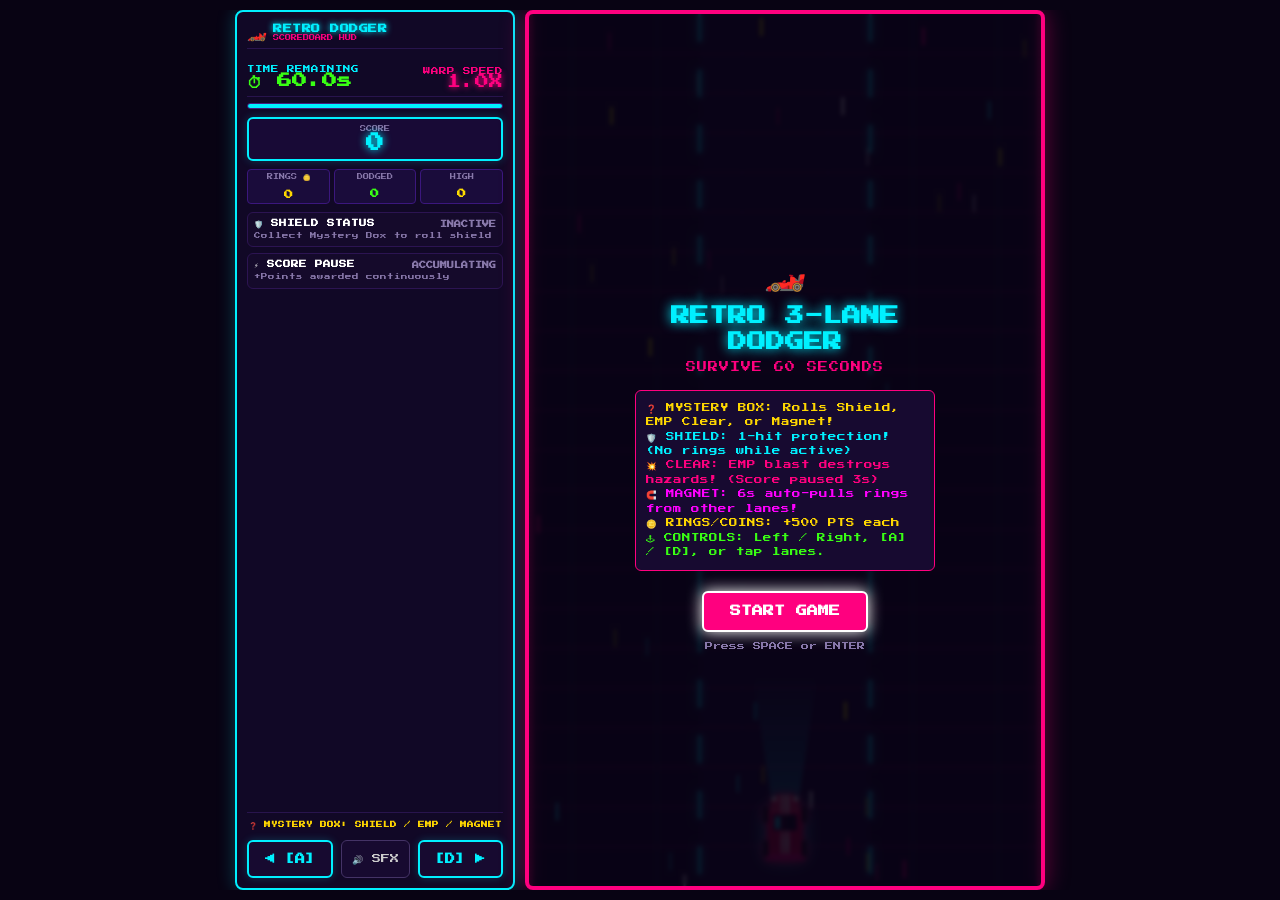
<file: public/game.html>
<!DOCTYPE html>
<html lang="en">
<head>
  <meta charset="UTF-8" />
  <meta name="viewport" content="width=device-width, initial-scale=1.0, maximum-scale=1.0, user-scalable=no" />
  <title>Retro 3-Lane Dodger - Extended Edition</title>
  <link rel="preconnect" href="https://fonts.googleapis.com">
  <link rel="preconnect" href="https://fonts.gstatic.com" crossorigin>
  <link href="https://fonts.googleapis.com/css2?family=Press+Start+2P&display=swap" rel="stylesheet">
  <style>
    * {
      box-sizing: border-box;
      margin: 0;
      padding: 0;
      user-select: none;
      -webkit-user-select: none;
    }

    body {
      background-color: #080313;
      color: #ffffff;
      font-family: 'Press Start 2P', monospace;
      height: 100vh;
      display: flex;
      flex-direction: column;
      align-items: center;
      justify-content: center;
      overflow: hidden;
      padding: 10px;
    }

    .game-wrapper {
      width: 100%;
      max-width: 960px;
      height: 100%;
      display: flex;
      flex-direction: row;
      align-items: stretch;
      justify-content: center;
      gap: 10px;
      overflow: hidden;
    }

    /* Left-side Scoreboard Sidebar */
    .scoreboard {
      width: 280px;
      flex-shrink: 0;
      background: #110826;
      border: 2px solid #00f0ff;
      border-radius: 8px;
      padding: 10px;
      display: flex;
      flex-direction: column;
      justify-content: space-between;
      box-shadow: 0 0 18px rgba(0, 240, 255, 0.25);
      overflow-y: auto;
    }

    .sidebar-title-bar {
      display: flex;
      align-items: center;
      justify-content: space-between;
      border-bottom: 1px solid #28144d;
      padding-bottom: 6px;
      margin-bottom: 8px;
    }

    .sidebar-title {
      font-size: 9px;
      font-weight: bold;
      color: #00f0ff;
      letter-spacing: 0.5px;
      text-shadow: 0 0 6px #00f0ff;
    }

    .sidebar-subtitle {
      font-size: 6px;
      color: #ff007f;
      display: block;
      margin-top: 2px;
    }

    .top-bar {
      display: flex;
      justify-content: space-between;
      align-items: center;
      border-bottom: 1px solid #28144d;
      padding-bottom: 6px;
      margin-bottom: 6px;
    }

    .timer-label, .speed-label {
      font-size: 7.5px;
      color: #00f0ff;
      margin-bottom: 4px;
    }

    .speed-label {
      color: #ff007f;
      text-align: right;
    }

    .timer-display {
      font-size: 15px;
      font-weight: bold;
      color: #39ff14;
    }

    .timer-display.warning {
      color: #ffff00;
    }

    .timer-display.critical {
      color: #ff0055;
      animation: pulse 0.5s infinite;
    }

    @keyframes pulse {
      0%, 100% { opacity: 1; text-shadow: 0 0 10px #ff0055; }
      50% { opacity: 0.4; }
    }

    .speed-display {
      font-size: 14px;
      color: #ff007f;
      text-align: right;
      text-shadow: 0 0 6px #ff007f;
    }

    /* Progress bar */
    .progress-bar-container {
      width: 100%;
      height: 6px;
      background: #200d3d;
      border: 1px solid #441d80;
      border-radius: 4px;
      overflow: hidden;
      margin-bottom: 8px;
    }

    .progress-bar {
      height: 100%;
      width: 100%;
      background: #00f0ff;
      transition: width 0.1s linear;
    }

    /* Prominent Score Card */
    .score-card {
      background: #180a36;
      border: 2px solid #00f0ff;
      border-radius: 6px;
      padding: 7px;
      text-align: center;
      margin-bottom: 8px;
      box-shadow: 0 0 10px rgba(0, 240, 255, 0.2);
    }

    .score-val {
      font-size: 18px;
      font-weight: bold;
      color: #00f0ff;
      text-shadow: 0 0 8px #00f0ff;
      display: block;
      margin-top: 2px;
    }

    .bottom-stats {
      display: grid;
      grid-template-columns: repeat(3, 1fr);
      gap: 4px;
      text-align: center;
      margin-bottom: 8px;
    }

    .stat-box {
      background: #1a0c3b;
      border: 1px solid #3b177d;
      border-radius: 4px;
      padding: 4px 2px;
    }

    .stat-title {
      font-size: 6px;
      color: #8878aa;
      margin-bottom: 2px;
      display: block;
    }

    .stat-val {
      font-size: 9px;
      font-weight: bold;
    }

    /* Dedicated Status Cards */
    .status-card {
      background: #150a2b;
      border: 1px solid #2c1452;
      border-radius: 6px;
      padding: 6px;
      margin-bottom: 6px;
      transition: all 0.2s;
    }

    .status-card.active-shield {
      background: rgba(0, 50, 70, 0.85);
      border-color: #00f0ff;
      box-shadow: 0 0 12px rgba(0, 240, 255, 0.4);
    }

    .status-card.active-pause {
      background: rgba(70, 45, 0, 0.85);
      border-color: #ffcc00;
      box-shadow: 0 0 12px rgba(255, 204, 0, 0.4);
    }

    .status-card-header {
      display: flex;
      justify-content: space-between;
      align-items: center;
      font-size: 7.5px;
      font-weight: bold;
    }

    .status-val-pill {
      font-size: 7px;
      color: #8878aa;
    }

    .active-shield .status-val-pill {
      color: #00f0ff;
      animation: pulse 0.5s infinite;
    }

    .active-pause .status-val-pill {
      color: #ffcc00;
      animation: pulse 0.5s infinite;
    }

    .status-detail {
      font-size: 6.5px;
      color: #8878aa;
      margin-top: 3px;
      line-height: 1.3;
    }

    .active-shield .status-detail {
      color: #a0f0ff;
    }

    .active-pause .status-detail {
      color: #ffe066;
    }

    /* Active Buffs & Debuffs Badges */
    .active-buffs-row {
      margin-top: 4px;
      padding-top: 6px;
      border-top: 1px solid #29134d;
      display: flex;
      flex-direction: column;
      gap: 5px;
    }

    .buff-badge {
      display: flex;
      align-items: center;
      justify-content: space-between;
      background: #170a30;
      border: 1px solid;
      padding: 4px 6px;
      border-radius: 4px;
      box-shadow: 0 0 6px rgba(0, 0, 0, 0.5);
    }

    .buff-badge-info {
      text-align: right;
    }

    .buff-badge-header {
      display: flex;
      justify-content: space-between;
      gap: 6px;
      font-size: 7px;
      font-weight: bold;
    }

    .buff-progress {
      width: 45px;
      height: 3px;
      background: #25104d;
      border-radius: 3px;
      overflow: hidden;
      border: 1px solid #3d1875;
      margin-top: 2px;
    }

    .buff-bar {
      height: 100%;
      transition: width 0.08s linear;
    }

    .sidebar-footer {
      margin-top: auto;
      padding-top: 8px;
      border-top: 1px solid #28144d;
    }

    .mystery-hint {
      font-size: 6.5px;
      color: #ffd700;
      text-align: center;
      margin-bottom: 6px;
      font-weight: bold;
    }

    /* Canvas Frame: Maximized vertical road height */
    .canvas-container {
      position: relative;
      flex: 1;
      height: 100%;
      max-width: 520px;
      min-height: 480px;
      border: 4px solid #ff007f;
      border-radius: 8px;
      overflow: hidden;
      box-shadow: 0 0 25px rgba(255, 0, 127, 0.4);
      background: #000000;
      display: flex;
      align-items: center;
      justify-content: center;
    }

    canvas {
      display: block;
      width: 100%;
      height: 100%;
    }

    .crt-lines {
      position: absolute;
      inset: 0;
      pointer-events: none;
      background: linear-gradient(rgba(18, 16, 38, 0) 50%, rgba(0, 0, 0, 0.25) 50%);
      background-size: 100% 4px;
      opacity: 0.35;
    }

    /* Interactive click lanes */
    .lane-touch-zones {
      position: absolute;
      inset: 0;
      display: flex;
      z-index: 10;
    }

    .lane-touch-zones button {
      flex: 1;
      height: 100%;
      background: transparent;
      border: none;
      outline: none;
      cursor: pointer;
    }

    .lane-touch-zones button:active {
      background: rgba(0, 240, 255, 0.1);
    }

    /* Overlays */
    .overlay {
      position: absolute;
      inset: 0;
      z-index: 20;
      display: flex;
      flex-direction: column;
      align-items: center;
      justify-content: center;
      background: rgba(8, 3, 20, 0.88);
      padding: 20px;
      text-align: center;
      backdrop-filter: blur(2px);
    }

    .overlay.hidden {
      display: none !important;
    }

    .title-emoji {
      font-size: 34px;
      margin-bottom: 10px;
      animation: bounce 1s infinite alternate;
    }

    @keyframes bounce {
      0% { transform: translateY(0); }
      100% { transform: translateY(-8px); }
    }

    .game-title {
      font-size: 19px;
      line-height: 1.4;
      color: #00f0ff;
      text-shadow: 0 0 12px #00f0ff;
      margin-bottom: 6px;
    }

    .game-subtitle {
      font-size: 10px;
      color: #ff007f;
      margin-bottom: 18px;
      letter-spacing: 1px;
    }

    .rules-card {
      background: #170a30;
      border: 1px solid #ff007f;
      border-radius: 6px;
      padding: 10px;
      font-size: 8.5px;
      line-height: 1.7;
      text-align: left;
      margin-bottom: 20px;
      max-width: 300px;
    }

    .btn {
      font-family: inherit;
      font-size: 11px;
      padding: 13px 26px;
      border-radius: 6px;
      border: 2px solid #ffffff;
      font-weight: bold;
      cursor: pointer;
      box-shadow: 0 0 15px currentColor;
      transition: transform 0.1s;
    }

    .btn:active {
      transform: scale(0.96);
    }

    .btn-start { background: #ff007f; color: #ffffff; }
    .btn-retry { background: #00f0ff; color: #000000; }
    .btn-win { background: #39ff14; color: #000000; }

    .hint {
      font-size: 8px;
      color: #8878aa;
      margin-top: 10px;
    }

    .controls-row {
      width: 100%;
      display: flex;
      gap: 8px;
      margin-top: 10px;
    }

    .ctrl-btn {
      flex: 1;
      font-family: inherit;
      font-size: 10px;
      font-weight: bold;
      color: #00f0ff;
      background: #170a30;
      border: 2px solid #00f0ff;
      border-radius: 6px;
      padding: 12px 6px;
      cursor: pointer;
      box-shadow: 0 0 8px rgba(0, 240, 255, 0.2);
    }

    .ctrl-btn:active {
      background: #ff007f;
      color: #ffffff;
      border-color: #ffffff;
    }

    .audio-btn {
      font-family: inherit;
      font-size: 9px;
      color: #cccccc;
      background: #170a30;
      border: 1px solid #443366;
      border-radius: 6px;
      padding: 12px 10px;
      cursor: pointer;
    }
  </style>
</head>
<body>

  <div class="game-wrapper">
    <!-- Dedicated Left-Side Scoreboard UI Panel -->
    <aside class="scoreboard">
      <div>
        <div class="sidebar-title-bar">
          <div style="display: flex; align-items: center; gap: 6px;">
            <span style="font-size: 16px;">🏎️</span>
            <div>
              <div class="sidebar-title">RETRO DODGER</div>
              <span class="sidebar-subtitle">SCOREBOARD HUD</span>
            </div>
          </div>
        </div>

        <div class="top-bar">
          <div>
            <span class="timer-label">TIME REMAINING</span>
            <div id="timerDisplay" class="timer-display">⏱ 60.0s</div>
          </div>
          <div>
            <span class="speed-label">WARP SPEED</span>
            <div id="speedDisplay" class="speed-display">1.0X</div>
          </div>
        </div>

        <div class="progress-bar-container">
          <div id="progressBar" class="progress-bar"></div>
        </div>

        <!-- Primary Score Box -->
        <div class="score-card">
          <span class="stat-title">SCORE</span>
          <span id="scoreDisplay" class="score-val">0</span>
        </div>

        <div class="bottom-stats">
          <div class="stat-box">
            <span class="stat-title">RINGS 🪙</span>
            <span id="coinsDisplay" class="stat-val" style="color: #ffd700">0</span>
          </div>
          <div class="stat-box">
            <span class="stat-title">DODGED</span>
            <span id="dodgedDisplay" class="stat-val" style="color: #39ff14">0</span>
          </div>
          <div class="stat-box">
            <span class="stat-title">HIGH</span>
            <span id="highScoreDisplay" class="stat-val" style="color: #ffdd00">0</span>
          </div>
        </div>

        <!-- Dedicated Shield Status Indicator -->
        <div id="shieldStatusCard" class="status-card">
          <div class="status-card-header">
            <span>🛡️ SHIELD STATUS</span>
            <span id="shieldStatusVal" class="status-val-pill">INACTIVE</span>
          </div>
          <div id="shieldStatusDetail" class="status-detail">Collect Mystery Box to roll shield</div>
        </div>

        <!-- Dedicated Score-Pause Downtime Indicator -->
        <div id="scorePauseCard" class="status-card">
          <div class="status-card-header">
            <span>⚡ SCORE PAUSE</span>
            <span id="scorePauseVal" class="status-val-pill">ACCUMULATING</span>
          </div>
          <div id="scorePauseDetail" class="status-detail">+Points awarded continuously</div>
        </div>

        <!-- Other Active Buffs Indicator (Magnet, Freeze) -->
        <div id="activeBuffsRow" class="active-buffs-row" style="display: none;"></div>
      </div>

      <!-- Controls & Mystery Box info placed in sidebar footer -->
      <div class="sidebar-footer">
        <div class="mystery-hint">❓ MYSTERY BOX: SHIELD / EMP / MAGNET</div>
        <div class="controls-row">
          <button id="leftBtn" class="ctrl-btn">◀ [A]</button>
          <button id="audioToggleBtn" class="audio-btn">🔊 SFX</button>
          <button id="rightBtn" class="ctrl-btn">[D] ▶</button>
        </div>
      </div>
    </aside>

    <!-- Maximized Vertical Canvas Container (Right Side) -->
    <div class="canvas-container">
      <canvas id="gameCanvas" width="400" height="650"></canvas>
      <div class="crt-lines"></div>

      <!-- Click/Touch Lanes -->
      <div class="lane-touch-zones">
        <button id="lane0Btn" aria-label="Left Lane"></button>
        <button id="lane1Btn" aria-label="Center Lane"></button>
        <button id="lane2Btn" aria-label="Right Lane"></button>
      </div>

      <!-- Start Screen -->
      <div id="startScreen" class="overlay">
        <div class="title-emoji">🏎️</div>
        <h1 class="game-title">RETRO 3-LANE<br>DODGER</h1>
        <p class="game-subtitle">SURVIVE 60 SECONDS</p>

        <div class="rules-card">
          <p style="color: #ffd700">❓ MYSTERY BOX: Rolls Shield, EMP Clear, or Magnet!</p>
          <p style="color: #00f0ff">🛡️ SHIELD: 1-hit protection! (No rings while active)</p>
          <p style="color: #ff007f">💥 CLEAR: EMP blast destroys hazards! (Score paused 3s)</p>
          <p style="color: #ff00ff">🧲 MAGNET: 6s auto-pulls rings from other lanes!</p>
          <p style="color: #ffd700">🪙 RINGS/COINS: +500 PTS each</p>
          <p style="color: #39ff14">🕹 CONTROLS: Left / Right, [A] / [D], or tap lanes.</p>
        </div>

        <button id="startBtn" class="btn btn-start">START GAME</button>
        <span class="hint">Press SPACE or ENTER</span>
      </div>

      <!-- Game Over Screen -->
      <div id="gameOverScreen" class="overlay hidden">
        <div class="title-emoji">💥</div>
        <h2 class="game-title" style="color: #ff0055; text-shadow: 0 0 12px #ff0055">GAME OVER</h2>
        <p id="crashedAtText" class="game-subtitle" style="color: #aaaaaa">CRASHED AT 0.0s</p>

        <div class="rules-card" style="border-color: #ff0055; width: 280px;">
          <div style="display: flex; justify-content: space-between; margin-bottom: 5px;">
            <span>FINAL SCORE:</span>
            <span id="goScore" style="color: #00f0ff; font-weight: bold;">0</span>
          </div>
          <div style="display: flex; justify-content: space-between; margin-bottom: 5px;">
            <span>RINGS COLLECTED:</span>
            <span id="goCoins" style="color: #ffd700; font-weight: bold;">0</span>
          </div>
          <div style="display: flex; justify-content: space-between; margin-bottom: 5px;">
            <span>DODGED:</span>
            <span id="goDodged" style="color: #39ff14; font-weight: bold;">0</span>
          </div>
          <div style="display: flex; justify-content: space-between;">
            <span>SURVIVED:</span>
            <span id="goTime" style="color: #ffff00; font-weight: bold;">0.0s</span>
          </div>
        </div>

        <button id="retryBtn" class="btn btn-retry">TRY AGAIN</button>
        <span class="hint">Press SPACE or ENTER</span>
      </div>

      <!-- You Win Screen -->
      <div id="winScreen" class="overlay hidden">
        <div class="title-emoji">🏆</div>
        <h2 class="game-title" style="color: #39ff14; text-shadow: 0 0 12px #39ff14">YOU WIN!</h2>
        <p class="game-subtitle" style="color: #00f0ff">60 SECONDS SURVIVED!</p>

        <div class="rules-card" style="border-color: #39ff14; width: 280px;">
          <div style="display: flex; justify-content: space-between; margin-bottom: 5px;">
            <span>SURVIVAL BONUS:</span>
            <span style="color: #ff007f; font-weight: bold;">+5000</span>
          </div>
          <div style="display: flex; justify-content: space-between; margin-bottom: 5px;">
            <span>RINGS BONUS:</span>
            <span id="winCoins" style="color: #ffd700; font-weight: bold;">0</span>
          </div>
          <div style="display: flex; justify-content: space-between; margin-bottom: 5px;">
            <span>FINAL SCORE:</span>
            <span id="winScore" style="color: #39ff14; font-weight: bold;">0</span>
          </div>
          <div style="display: flex; justify-content: space-between;">
            <span>TOTAL DODGED:</span>
            <span id="winDodged" style="color: #00f0ff; font-weight: bold;">0</span>
          </div>
        </div>

        <button id="playAgainBtn" class="btn btn-win">PLAY AGAIN</button>
        <span class="hint">Press SPACE or ENTER</span>
      </div>
    </div>
  </div>

  <script>
    // --- SYNTHESIZED WEB AUDIO ---
    class RetroAudio {
      constructor() {
        this.ctx = null;
        this.muted = false;
      }
      init() {
        if (!this.ctx) {
          const AudioCtx = window.AudioContext || window.webkitAudioContext;
          if (AudioCtx) this.ctx = new AudioCtx();
        }
        if (this.ctx && this.ctx.state === 'suspended') {
          this.ctx.resume().catch(() => {});
        }
      }
      toggle() {
        this.muted = !this.muted;
        return this.muted;
      }
      playSwitch() {
        if (this.muted) return;
        try {
          this.init();
          if (!this.ctx) return;
          const osc = this.ctx.createOscillator();
          const gain = this.ctx.createGain();
          const now = this.ctx.currentTime;
          osc.type = 'square';
          osc.frequency.setValueAtTime(320, now);
          osc.frequency.exponentialRampToValueAtTime(640, now + 0.08);
          gain.gain.setValueAtTime(0.1, now);
          gain.gain.exponentialRampToValueAtTime(0.001, now + 0.08);
          osc.connect(gain);
          gain.connect(this.ctx.destination);
          osc.start(now);
          osc.stop(now + 0.08);
        } catch(e) {}
      }
      playCoin() {
        if (this.muted) return;
        try {
          this.init();
          if (!this.ctx) return;
          const now = this.ctx.currentTime;
          const osc1 = this.ctx.createOscillator();
          const osc2 = this.ctx.createOscillator();
          const gain = this.ctx.createGain();
          osc1.type = 'sine';
          osc2.type = 'triangle';
          osc1.frequency.setValueAtTime(987.77, now);
          osc1.frequency.setValueAtTime(1318.51, now + 0.08);
          osc2.frequency.setValueAtTime(1975.53, now);
          osc2.frequency.setValueAtTime(2637.02, now + 0.08);
          gain.gain.setValueAtTime(0.18, now);
          gain.gain.exponentialRampToValueAtTime(0.001, now + 0.35);
          osc1.connect(gain);
          osc2.connect(gain);
          gain.connect(this.ctx.destination);
          osc1.start(now);
          osc2.start(now);
          osc1.stop(now + 0.35);
          osc2.stop(now + 0.35);
        } catch(e) {}
      }
      playDodge() {
        if (this.muted) return;
        try {
          this.init();
          if (!this.ctx) return;
          const osc = this.ctx.createOscillator();
          const gain = this.ctx.createGain();
          const now = this.ctx.currentTime;
          osc.type = 'triangle';
          osc.frequency.setValueAtTime(587, now);
          osc.frequency.setValueAtTime(880, now + 0.05);
          gain.gain.setValueAtTime(0.09, now);
          gain.gain.exponentialRampToValueAtTime(0.001, now + 0.12);
          osc.connect(gain);
          gain.connect(this.ctx.destination);
          osc.start(now);
          osc.stop(now + 0.12);
        } catch(e) {}
      }
      playCrash() {
        if (this.muted) return;
        try {
          this.init();
          if (!this.ctx) return;
          const now = this.ctx.currentTime;
          const len = this.ctx.sampleRate * 0.45;
          const buffer = this.ctx.createBuffer(1, len, this.ctx.sampleRate);
          const data = buffer.getChannelData(0);
          for (let i = 0; i < len; i++) data[i] = Math.random() * 2 - 1;

          const noise = this.ctx.createBufferSource();
          noise.buffer = buffer;
          const filter = this.ctx.createBiquadFilter();
          filter.type = 'lowpass';
          filter.frequency.setValueAtTime(900, now);
          filter.frequency.linearRampToValueAtTime(50, now + 0.45);

          const gain = this.ctx.createGain();
          gain.gain.setValueAtTime(0.3, now);
          gain.gain.exponentialRampToValueAtTime(0.01, now + 0.45);

          noise.connect(filter);
          filter.connect(gain);
          gain.connect(this.ctx.destination);
          noise.start(now);
          noise.stop(now + 0.45);
        } catch(e) {}
      }
      playWin() {
        if (this.muted) return;
        try {
          this.init();
          if (!this.ctx) return;
          const notes = [261.63, 329.63, 392.0, 523.25, 659.25, 783.99, 1046.5];
          const now = this.ctx.currentTime;
          notes.forEach((f, i) => {
            const osc = this.ctx.createOscillator();
            const gain = this.ctx.createGain();
            const start = now + i * 0.09;
            osc.type = 'square';
            osc.frequency.setValueAtTime(f, start);
            gain.gain.setValueAtTime(0.12, start);
            gain.gain.exponentialRampToValueAtTime(0.001, start + 0.15);
            osc.connect(gain);
            gain.connect(this.ctx.destination);
            osc.start(start);
            osc.stop(start + 0.15);
          });
        } catch(e) {}
      }
      playWarning() {
        if (this.muted) return;
        try {
          this.init();
          if (!this.ctx) return;
          const osc = this.ctx.createOscillator();
          const gain = this.ctx.createGain();
          const now = this.ctx.currentTime;
          osc.type = 'sawtooth';
          osc.frequency.setValueAtTime(880, now);
          osc.frequency.linearRampToValueAtTime(440, now + 0.1);
          gain.gain.setValueAtTime(0.1, now);
          gain.gain.exponentialRampToValueAtTime(0.001, now + 0.1);
          osc.connect(gain);
          gain.connect(this.ctx.destination);
          osc.start(now);
          osc.stop(now + 0.1);
        } catch(e) {}
      }
      playShieldActivate() {
        if (this.muted) return;
        try {
          this.init();
          if (!this.ctx) return;
          const osc = this.ctx.createOscillator();
          const gain = this.ctx.createGain();
          const now = this.ctx.currentTime;
          osc.type = 'sine';
          osc.frequency.setValueAtTime(300, now);
          osc.frequency.exponentialRampToValueAtTime(1200, now + 0.28);
          gain.gain.setValueAtTime(0.18, now);
          gain.gain.exponentialRampToValueAtTime(0.001, now + 0.3);
          osc.connect(gain);
          gain.connect(this.ctx.destination);
          osc.start(now);
          osc.stop(now + 0.3);
        } catch(e) {}
      }
      playShieldDeflect() {
        if (this.muted) return;
        try {
          this.init();
          if (!this.ctx) return;
          const osc = this.ctx.createOscillator();
          const gain = this.ctx.createGain();
          const now = this.ctx.currentTime;
          osc.type = 'triangle';
          osc.frequency.setValueAtTime(1400, now);
          osc.frequency.exponentialRampToValueAtTime(350, now + 0.15);
          gain.gain.setValueAtTime(0.25, now);
          gain.gain.exponentialRampToValueAtTime(0.001, now + 0.18);
          osc.connect(gain);
          gain.connect(this.ctx.destination);
          osc.start(now);
          osc.stop(now + 0.18);
        } catch(e) {}
      }
      playMagnetActivate() {
        if (this.muted) return;
        try {
          this.init();
          if (!this.ctx) return;
          const osc = this.ctx.createOscillator();
          const gain = this.ctx.createGain();
          const now = this.ctx.currentTime;
          osc.type = 'sawtooth';
          osc.frequency.setValueAtTime(440, now);
          osc.frequency.linearRampToValueAtTime(880, now + 0.12);
          osc.frequency.linearRampToValueAtTime(660, now + 0.25);
          gain.gain.setValueAtTime(0.14, now);
          gain.gain.exponentialRampToValueAtTime(0.001, now + 0.28);
          osc.connect(gain);
          gain.connect(this.ctx.destination);
          osc.start(now);
          osc.stop(now + 0.28);
        } catch(e) {}
      }
      playFreeze() {
        if (this.muted) return;
        try {
          this.init();
          if (!this.ctx) return;
          const osc = this.ctx.createOscillator();
          const gain = this.ctx.createGain();
          const now = this.ctx.currentTime;
          osc.type = 'square';
          osc.frequency.setValueAtTime(600, now);
          osc.frequency.exponentialRampToValueAtTime(120, now + 0.22);
          gain.gain.setValueAtTime(0.16, now);
          gain.gain.exponentialRampToValueAtTime(0.001, now + 0.25);
          osc.connect(gain);
          gain.connect(this.ctx.destination);
          osc.start(now);
          osc.stop(now + 0.25);
        } catch(e) {}
      }
    }

    const sound = new RetroAudio();

    // --- GAME CONSTANTS & DYNAMIC RESIZING ---
    const TOTAL_TIME = 60.0;
    let CANVAS_WIDTH = 400;
    let CANVAS_HEIGHT = 650;
    let LANE_WIDTH = CANVAS_WIDTH / 3;
    let LANE_CENTERS = [LANE_WIDTH * 0.5, LANE_WIDTH * 1.5, LANE_WIDTH * 2.5];

    const ENEMY_TEMPLATES = [
      { type: 'sonic', emoji: '🦔', color: '#00c3ff', speedMult: 1.5 },
      { type: 'ghost', emoji: '👻', color: '#e066ff', speedMult: 1.0 },
      { type: 'invader', emoji: '👾', color: '#00ffcc', speedMult: 1.0 },
      { type: 'mushroom', emoji: '🍄', color: '#ff3366', speedMult: 0.95 },
      { type: 'ufo', emoji: '🛸', color: '#39ff14', speedMult: 1.1 }
    ];

    const canvas = document.getElementById('gameCanvas');
    const ctx = canvas.getContext('2d');

    function resizeCanvas() {
      const container = document.querySelector('.canvas-container');
      if (!container) return;
      const rect = container.getBoundingClientRect();
      CANVAS_WIDTH = Math.max(280, Math.min(520, Math.floor(rect.width)));
      CANVAS_HEIGHT = Math.max(500, Math.floor(rect.height || (window.innerHeight - 20)));
      const dpr = Math.min(window.devicePixelRatio || 1, 2);
      canvas.width = CANVAS_WIDTH * dpr;
      canvas.height = CANVAS_HEIGHT * dpr;
      ctx.setTransform(dpr, 0, 0, dpr, 0, 0);

      LANE_WIDTH = CANVAS_WIDTH / 3;
      LANE_CENTERS = [LANE_WIDTH * 0.5, LANE_WIDTH * 1.5, LANE_WIDTH * 2.5];
      if (status !== 'playing') {
        playerX = LANE_CENTERS[currentLane];
        targetX = LANE_CENTERS[currentLane];
      }
    }
    window.addEventListener('resize', resizeCanvas);
    window.addEventListener('orientationchange', resizeCanvas);
    setTimeout(resizeCanvas, 50);

    const timerDisplay = document.getElementById('timerDisplay');
    const speedDisplay = document.getElementById('speedDisplay');
    const progressBar = document.getElementById('progressBar');
    const scoreDisplay = document.getElementById('scoreDisplay');
    const coinsDisplay = document.getElementById('coinsDisplay');
    const dodgedDisplay = document.getElementById('dodgedDisplay');
    const highScoreDisplay = document.getElementById('highScoreDisplay');

    const startScreen = document.getElementById('startScreen');
    const gameOverScreen = document.getElementById('gameOverScreen');
    const winScreen = document.getElementById('winScreen');

    let highScore = parseInt(localStorage.getItem('retro_dodger_highscore') || '0', 10);
    highScoreDisplay.textContent = highScore;

    // --- POWER-UP CLASS & BUFF MANAGER ---
    class PowerUpDrop {
      constructor(id, lane, x, speed, type) {
        this.id = id;
        this.lane = lane;
        this.visualX = x;
        this.y = -40;
        this.speed = speed;
        this.type = type;
        this.pulsePhase = 0;
        this.collected = false;

        if (type === 'mystery_box') {
          this.emoji = '❓';
          this.name = 'ITEM BOX';
          this.color = '#ffcc00';
          this.duration = 0;
        } else if (type === 'shield') {
          this.emoji = '🛡️';
          this.name = 'SHIELD';
          this.color = '#00f0ff';
          this.duration = 1.0;
        } else if (type === 'clear') {
          this.emoji = '💥';
          this.name = 'CLEAR (EMP)';
          this.color = '#ff007f';
          this.duration = 3.0;
        } else if (type === 'magnet') {
          this.emoji = '🧲';
          this.name = 'MAGNET';
          this.color = '#ff00ff';
          this.duration = 6.0;
        } else {
          this.emoji = '🧊';
          this.name = 'FREEZE';
          this.color = '#80e5ff';
          this.duration = 1.5;
        }
      }

      update(dt) {
        this.y += this.speed * dt;
        this.pulsePhase += dt * 5;
      }
    }

    class BuffManager {
      constructor() {
        this.shieldActive = false;
        this.scorePausedTimer = 0;
        this.magnetTimer = 0;
        this.freezeTimer = 0;
      }

      activate(type) {
        if (type === 'shield') this.shieldActive = true;
        else if (type === 'clear') this.scorePausedTimer = 3.0;
        else if (type === 'magnet') this.magnetTimer = 6.0;
        else if (type === 'freeze') this.freezeTimer = 1.5;
      }

      consumeShield() {
        this.shieldActive = false;
      }

      update(dt) {
        if (this.scorePausedTimer > 0) this.scorePausedTimer = Math.max(0, this.scorePausedTimer - dt);
        if (this.magnetTimer > 0) this.magnetTimer = Math.max(0, this.magnetTimer - dt);
        if (this.freezeTimer > 0) this.freezeTimer = Math.max(0, this.freezeTimer - dt);
      }

      isShieldActive() { return this.shieldActive; }
      isScorePaused() { return this.scorePausedTimer > 0; }
      isMagnetActive() { return this.magnetTimer > 0; }
      isFrozen() { return this.freezeTimer > 0; }

      getActiveBuffs() {
        const list = [];
        if (this.shieldActive) {
          list.push({ type: 'shield', name: 'SHIELD (1 HIT)', emoji: '🛡️', color: '#00f0ff', remaining: 1.0, total: 1.0 });
        }
        if (this.scorePausedTimer > 0) {
          list.push({ type: 'clear', name: 'SCORE PAUSED', emoji: '⚡', color: '#ffdd00', remaining: this.scorePausedTimer, total: 3.0 });
        }
        if (this.magnetTimer > 0) {
          list.push({ type: 'magnet', name: 'MAGNET', emoji: '🧲', color: '#ff00ff', remaining: this.magnetTimer, total: 6.0 });
        }
        if (this.freezeTimer > 0) {
          list.push({ type: 'freeze', name: 'FROZEN', emoji: '🧊', color: '#80e5ff', remaining: this.freezeTimer, total: 1.5 });
        }
        return list;
      }

      reset() {
        this.shieldActive = false;
        this.scorePausedTimer = 0;
        this.magnetTimer = 0;
        this.freezeTimer = 0;
      }
    }

    const buffManager = new BuffManager();

    // --- STATE VARIABLES ---
    let status = 'idle';
    let score = 0;
    let dodged = 0;
    let coins = 0;
    let timeLeft = TOTAL_TIME;
    let currentLane = 1;
    let playerX = LANE_CENTERS[1];
    let targetX = LANE_CENTERS[1];
    let obstacles = [];
    let collectibles = [];
    let powerups = [];
    let particles = [];
    let floatingTexts = [];
    let stars = [];
    let roadOffset = 0;
    let gridOffset = 0;
    let lastSpawnTime = 0;
    let lastCoinSpawnTime = 0;
    let lastPowerUpSpawnTime = 0;
    let lastExhaustTime = 0;
    let lastFrameTime = 0;
    let currentSpeed = 820;
    let spawnInterval = 0.52;
    let lastWarningSec = 60;
    let shakeDuration = 0;

    // Initialize stars for background
    for (let i = 0; i < 40; i++) {
      stars.push({
        x: Math.random() * CANVAS_WIDTH,
        y: Math.random() * CANVAS_HEIGHT,
        speed: Math.random() * 0.6 + 0.4,
        size: Math.random() * 2 + 1,
        color: ['#00f0ff', '#ff007f', '#ffffff', '#ffff00'][Math.floor(Math.random() * 4)]
      });
    }

    function getDifficulty(rem) {
      const ratio = Math.min(1.0, Math.max(0.0, (TOTAL_TIME - rem) / TOTAL_TIME));
      const speed = 820 + Math.pow(ratio, 1.25) * 630;
      const spawn = Math.max(0.22, 0.52 - Math.pow(ratio, 1.1) * 0.30);
      const mult = +(1.0 + ratio * 2.8).toFixed(1);
      return { speed, spawn, mult };
    }

    function switchLane(dir) {
      if (status !== 'playing') return;
      if (buffManager.isFrozen()) {
        sound.playFreeze();
        floatingTexts.push({
          x: playerX,
          y: CANVAS_HEIGHT - 110,
          text: '🧊 FROZEN!',
          color: '#80e5ff',
          life: 0.35
        });
        return;
      }
      let nextLane = currentLane;
      if (dir === 'left' && currentLane > 0) nextLane--;
      if (dir === 'right' && currentLane < 2) nextLane++;
      if (nextLane !== currentLane) {
        currentLane = nextLane;
        targetX = LANE_CENTERS[nextLane];
        sound.playSwitch();

        // Exhaust smoke & nitro flame burst trailing behind the car
        const carY = CANVAS_HEIGHT - 88;
        const dirMult = dir === 'left' ? -1 : 1;
        const colorList = ['#ffffff', '#bbbbbb', '#ffcc00', '#ff3300', '#00f0ff', '#ff007f'];
        for (let i = 0; i < 24; i++) {
          const ang = Math.PI / 2 + dirMult * (Math.random() * 0.7 + 0.2);
          const sp = Math.random() * 150 + 50;
          particles.push({
            x: playerX + (Math.random() * 16 - 8),
            y: carY + 62 + Math.random() * 8,
            vx: Math.cos(ang) * sp,
            vy: Math.sin(ang) * sp + currentSpeed * 0.25,
            color: colorList[Math.floor(Math.random() * colorList.length)],
            size: Math.random() * 5 + 2,
            life: 0.45,
            maxLife: 0.45,
            shape: 'pixel'
          });
        }
      }
    }

    function setSpecificLane(laneIdx) {
      if (status !== 'playing') return;
      if (currentLane !== laneIdx) {
        switchLane(laneIdx < currentLane ? 'left' : 'right');
      }
    }

    function startGame() {
      status = 'playing';
      score = 0;
      dodged = 0;
      coins = 0;
      timeLeft = TOTAL_TIME;
      currentLane = 1;
      playerX = LANE_CENTERS[1];
      targetX = LANE_CENTERS[1];
      obstacles = [];
      collectibles = [];
      powerups = [];
      particles = [];
      floatingTexts = [];
      buffManager.reset();
      const buffsRow = document.getElementById('activeBuffsRow');
      if (buffsRow) {
        buffsRow.innerHTML = '';
        buffsRow.style.display = 'none';
      }
      roadOffset = 0;
      gridOffset = 0;
      lastSpawnTime = 0;
      lastCoinSpawnTime = 0;
      lastPowerUpSpawnTime = performance.now() + 1500;
      lastExhaustTime = 0;
      lastFrameTime = performance.now();
      lastWarningSec = 60;
      shakeDuration = 0;

      const diff = getDifficulty(TOTAL_TIME);
      currentSpeed = diff.speed;
      spawnInterval = diff.spawn;

      startScreen.classList.add('hidden');
      gameOverScreen.classList.add('hidden');
      winScreen.classList.add('hidden');

      sound.playDodge();
    }

    // Input handlers
    window.addEventListener('keydown', (e) => {
      if (['ArrowLeft', 'ArrowRight', 'ArrowUp', 'ArrowDown', ' '].includes(e.key)) {
        e.preventDefault();
      }
      if (status === 'playing') {
        if (e.key === 'ArrowLeft' || e.key === 'a' || e.key === 'A') switchLane('left');
        if (e.key === 'ArrowRight' || e.key === 'd' || e.key === 'D') switchLane('right');
      } else if (e.key === ' ' || e.key === 'Enter') {
        startGame();
      }
    });

    document.getElementById('startBtn').addEventListener('click', startGame);
    document.getElementById('retryBtn').addEventListener('click', startGame);
    document.getElementById('playAgainBtn').addEventListener('click', startGame);
    document.getElementById('leftBtn').addEventListener('click', () => switchLane('left'));
    document.getElementById('rightBtn').addEventListener('click', () => switchLane('right'));
    document.getElementById('lane0Btn').addEventListener('click', () => setSpecificLane(0));
    document.getElementById('lane1Btn').addEventListener('click', () => setSpecificLane(1));
    document.getElementById('lane2Btn').addEventListener('click', () => setSpecificLane(2));

    const audioBtn = document.getElementById('audioToggleBtn');
    audioBtn.addEventListener('click', () => {
      const isMuted = sound.toggle();
      audioBtn.textContent = isMuted ? '🔇 MUTE' : '🔊 SFX';
    });

    // --- GAME LOOP ---
    function loop(timestamp) {
      if (lastFrameTime === 0) lastFrameTime = timestamp;
      const dt = Math.min((timestamp - lastFrameTime) / 1000, 0.1);
      lastFrameTime = timestamp;

      if (status === 'playing') {
        timeLeft = Math.max(0, timeLeft - dt);
        const { speed, spawn, mult } = getDifficulty(timeLeft);
        currentSpeed = speed;
        spawnInterval = spawn;
        if (!buffManager.isScorePaused()) {
          score += Math.floor(dt * 10 * mult);
        }

        // Warning sound when time <= 10s
        const wholeSec = Math.ceil(timeLeft);
        if (wholeSec <= 10 && wholeSec > 0 && wholeSec < lastWarningSec) {
          lastWarningSec = wholeSec;
          sound.playWarning();
        }

        // Road motion & background grid offset
        roadOffset = (roadOffset + currentSpeed * dt) % 60;
        gridOffset = (gridOffset + currentSpeed * 0.8 * dt) % 40;
        playerX += (targetX - playerX) * Math.min(1.0, 24 * dt);

        // Update buff timers & UI indicator
        buffManager.update(dt);
        const activeBuffs = buffManager.getActiveBuffs();

        // Dedicated Shield Status Indicator
        const shieldBox = document.getElementById('shieldStatusCard');
        const shieldVal = document.getElementById('shieldStatusVal');
        const shieldDetail = document.getElementById('shieldStatusDetail');
        if (shieldBox && shieldVal) {
          if (buffManager.isShieldActive()) {
            shieldBox.className = 'status-card active-shield';
            shieldVal.textContent = 'ACTIVE (1-HIT)';
            shieldDetail.textContent = '✓ Next crash absorbed! Rings disabled';
          } else {
            shieldBox.className = 'status-card';
            shieldVal.textContent = 'INACTIVE';
            shieldDetail.textContent = 'Collect Mystery Box to roll shield';
          }
        }

        // Dedicated Score-Pause Downtime Indicator
        const pauseBox = document.getElementById('scorePauseCard');
        const pauseVal = document.getElementById('scorePauseVal');
        const pauseDetail = document.getElementById('scorePauseDetail');
        if (pauseBox && pauseVal) {
          if (buffManager.isScorePaused()) {
            pauseBox.className = 'status-card active-pause';
            pauseVal.textContent = `${buffManager.scorePausedTimer.toFixed(1)}s PAUSED`;
            pauseDetail.textContent = 'EMP Clear downtime: Points frozen!';
          } else {
            pauseBox.className = 'status-card';
            pauseVal.textContent = 'ACCUMULATING';
            pauseDetail.textContent = '+Points awarded continuously';
          }
        }

        // Other Active Buffs (Magnet, Freeze)
        const buffsRow = document.getElementById('activeBuffsRow');
        if (buffsRow) {
          const otherBuffs = activeBuffs.filter(b => b.type !== 'shield' && b.type !== 'clear');
          if (otherBuffs.length === 0) {
            buffsRow.style.display = 'none';
          } else {
            buffsRow.style.display = 'flex';
            buffsRow.innerHTML = otherBuffs.map(b => {
              const pct = Math.max(0, Math.min(100, (b.remaining / b.total) * 100));
              return `
                <div class="buff-badge" style="border-color: ${b.color}; color: ${b.color}">
                  <span style="font-size: 14px">${b.emoji}</span>
                  <div class="buff-badge-info">
                    <div class="buff-badge-header">
                      <span>${b.name}</span>
                      <span>${b.remaining.toFixed(1)}s</span>
                    </div>
                    <div class="buff-progress">
                      <div class="buff-bar" style="width: ${pct}%; background-color: ${b.color}"></div>
                    </div>
                  </div>
                </div>
              `;
            }).join('');
          }
        }

        // Continuous exhaust flame embers
        if (timestamp - lastExhaustTime > 40) {
          lastExhaustTime = timestamp;
          const carY = CANVAS_HEIGHT - 88;
          particles.push({
            x: playerX + (Math.random() * 12 - 6),
            y: carY + 66,
            vx: (Math.random() - 0.5) * 20,
            vy: currentSpeed * 0.3 + Math.random() * 30,
            color: Math.random() > 0.4 ? '#ffaa00' : '#ff0055',
            size: Math.random() * 3 + 2,
            life: 0.25,
            maxLife: 0.25,
            shape: 'pixel'
          });
        }

        // 1. SPAWN COLLECTIBLES
        if (timestamp - lastCoinSpawnTime > 2600) {
          lastCoinSpawnTime = timestamp;
          const cLanes = [0, 1, 2];
          const chosen = cLanes[Math.floor(Math.random() * cLanes.length)];
          const isRing = Math.random() > 0.5;
          collectibles.push({
            lane: chosen,
            visualX: LANE_CENTERS[chosen],
            y: -40,
            emoji: isRing ? '💍' : '🪙',
            rotation: 0,
            value: 500
          });
        }

        // 1.5 SPAWN MYSTERY BOX (Question Mark Cube)
        if (timestamp - lastPowerUpSpawnTime > 5200 + Math.random() * 2000) {
          lastPowerUpSpawnTime = timestamp;
          const pLanes = [0, 1, 2];
          const chosenLane = pLanes[Math.floor(Math.random() * pLanes.length)];
          powerups.push(new PowerUpDrop(
            Date.now() + Math.random(),
            chosenLane,
            LANE_CENTERS[chosenLane],
            currentSpeed * 0.88,
            'mystery_box'
          ));
        }

        // 2. SPAWN OBSTACLES WITH DISTINCT BEHAVIORS
        if (timestamp - lastSpawnTime > spawnInterval * 1000) {
          lastSpawnTime = timestamp;
          const topObs = obstacles.filter(o => o.y < 180).map(o => o.lane);
          let candidates = [0, 1, 2];
          if (topObs.length >= 2) {
            candidates = candidates.filter(l => !topObs.includes(l));
            if (candidates.length === 0) candidates = [0, 1, 2];
          }
          const chosen = candidates[Math.floor(Math.random() * candidates.length)];
          const tmpl = ENEMY_TEMPLATES[Math.floor(Math.random() * ENEMY_TEMPLATES.length)];

          obstacles.push({
            lane: chosen,
            visualX: LANE_CENTERS[chosen],
            targetX: LANE_CENTERS[chosen],
            y: -50,
            speedMult: tmpl.speedMult,
            type: tmpl.type,
            emoji: tmpl.emoji,
            color: tmpl.color,
            passed: false,
            hasDrifted: false,
            wobblePhase: Math.random() * Math.PI * 2
          });

          // Frantic double hazard when under 15s
          if (timeLeft < 15 && Math.random() < 0.45 && candidates.length >= 2) {
            const rest = candidates.filter(l => l !== chosen);
            if (rest.length > 0) {
              const secondLane = rest[Math.floor(Math.random() * rest.length)];
              const secondTmpl = ENEMY_TEMPLATES[Math.floor(Math.random() * ENEMY_TEMPLATES.length)];
              obstacles.push({
                lane: secondLane,
                visualX: LANE_CENTERS[secondLane],
                targetX: LANE_CENTERS[secondLane],
                y: -65,
                speedMult: secondTmpl.speedMult,
                type: secondTmpl.type,
                emoji: secondTmpl.emoji,
                color: secondTmpl.color,
                passed: false,
                hasDrifted: false,
                wobblePhase: Math.random() * Math.PI * 2
              });
            }
          }
        }

        const carY = CANVAS_HEIGHT - 88;
        const carBox = { x: playerX - 18, y: carY + 8, w: 36, h: 58 };

        // 2.5 UPDATE POWER-UPS
        for (let i = powerups.length - 1; i >= 0; i--) {
          const pu = powerups[i];
          pu.update(dt);
          const puBox = { x: pu.visualX - 16, y: pu.y - 16, w: 32, h: 32 };

          if (
            carBox.x < puBox.x + puBox.w &&
            carBox.x + carBox.w > puBox.x &&
            carBox.y < puBox.y + puBox.h &&
            carBox.y + carBox.h > puBox.y
          ) {
            let grantedType = pu.type;
            if (pu.type === 'mystery_box') {
              const roll = Math.random();
              if (roll < 0.35) grantedType = 'shield';
              else if (roll < 0.70) grantedType = 'clear';
              else grantedType = 'magnet';
            }

            buffManager.activate(grantedType);

            if (grantedType === 'shield') {
              sound.playShieldActivate();
              floatingTexts.push({ x: pu.visualX, y: pu.y, text: '❓ ➔ 🛡️ SHIELD READY', color: '#00f0ff', life: 1.2 });
            } else if (grantedType === 'clear') {
              sound.playCrash();
              // EMP Clears all currently visible hazards
              for (const obs of obstacles) {
                for (let p = 0; p < 12; p++) {
                  const ang = Math.random() * Math.PI * 2;
                  const sp = Math.random() * 200 + 40;
                  particles.push({
                    x: obs.visualX,
                    y: obs.y,
                    vx: Math.cos(ang) * sp,
                    vy: Math.sin(ang) * sp,
                    color: '#ff007f',
                    size: Math.random() * 4 + 2,
                    life: 0.45,
                    maxLife: 0.45,
                    shape: 'sparkle'
                  });
                }
              }
              dodged += obstacles.length;
              obstacles = [];
              shakeDuration = 0.35;
              floatingTexts.push({ x: pu.visualX, y: pu.y, text: '❓ ➔ 💥 EMP BLAST! (PAUSED 3s)', color: '#ff007f', life: 1.2 });
            } else if (grantedType === 'magnet') {
              sound.playMagnetActivate();
              floatingTexts.push({ x: pu.visualX, y: pu.y, text: '❓ ➔ 🧲 MAGNET 6s!', color: '#ff00ff', life: 1.2 });
            } else {
              sound.playFreeze();
              floatingTexts.push({ x: pu.visualX, y: pu.y, text: '🧊 FROZEN 1.5s!', color: '#80e5ff', life: 0.9 });
            }

            for (let p = 0; p < 22; p++) {
              const ang = Math.random() * Math.PI * 2;
              const sp = Math.random() * 220 + 60;
              particles.push({
                x: pu.visualX,
                y: pu.y,
                vx: Math.cos(ang) * sp,
                vy: Math.sin(ang) * sp,
                color: pu.color,
                size: Math.random() * 4 + 2,
                life: 0.5,
                maxLife: 0.5,
                shape: 'sparkle'
              });
            }

            powerups.splice(i, 1);
            continue;
          }

          if (pu.y > CANVAS_HEIGHT + 60) powerups.splice(i, 1);
        }

        // 3. UPDATE COLLECTIBLES (With Magnet pull & Shield Block)
        const magnetActive = buffManager.isMagnetActive();
        for (let i = collectibles.length - 1; i >= 0; i--) {
          const coin = collectibles[i];
          if (coin.visualX === undefined) coin.visualX = LANE_CENTERS[coin.lane];
          coin.y += currentSpeed * 0.95 * dt;
          coin.rotation += dt * 3;

          // Magnet Attraction: dynamically pull toward player
          if (magnetActive) {
            const pullDx = playerX - coin.visualX;
            const pullDy = (carY + 25) - coin.y;
            const dist = Math.hypot(pullDx, pullDy);
            if (dist < 320 && dist > 1) {
              const pullSpeed = 480 * dt;
              coin.visualX += (pullDx / dist) * pullSpeed;
              coin.y += (pullDy / dist) * pullSpeed * 0.7;
            }
          }

          const coinBox = { x: coin.visualX - 16, y: coin.y - 16, w: 32, h: 32 };

          // Player collects item!
          if (
            carBox.x < coinBox.x + coinBox.w &&
            carBox.x + carBox.w > coinBox.x &&
            carBox.y < coinBox.y + coinBox.h &&
            carBox.y + carBox.h > coinBox.y
          ) {
            // SHIELD BLOCK: While shield is active, player cannot collect rings!
            if (buffManager.isShieldActive()) {
              floatingTexts.push({
                x: coin.visualX,
                y: coin.y,
                text: '🚫 RING BLOCKED (SHIELD)',
                color: '#ff0055',
                life: 0.6
              });
              collectibles.splice(i, 1);
              continue;
            }

            coins++;
            if (!buffManager.isScorePaused()) score += coin.value;
            sound.playCoin();

            // Golden starburst particles
            for (let p = 0; p < 20; p++) {
              const ang = Math.random() * Math.PI * 2;
              const sp = Math.random() * 200 + 60;
              particles.push({
                x: coin.visualX,
                y: coin.y,
                vx: Math.cos(ang) * sp,
                vy: Math.sin(ang) * sp,
                color: p % 2 === 0 ? '#ffd700' : '#ffffff',
                size: Math.random() * 4 + 2,
                life: 0.5,
                maxLife: 0.5,
                shape: 'sparkle'
              });
            }

            floatingTexts.push({
              x: coin.visualX,
              y: coin.y,
              text: `+${buffManager.isScorePaused() ? 0 : coin.value} ★`,
              color: '#ffd700',
              life: 0.8
            });

            collectibles.splice(i, 1);
            continue;
          }

          if (coin.y > CANVAS_HEIGHT + 60) collectibles.splice(i, 1);
        }

        // 4. UPDATE OBSTACLES (With Shield block)
        for (let i = obstacles.length - 1; i >= 0; i--) {
          const obs = obstacles[i];
          const effSpeed = currentSpeed * obs.speedMult;
          obs.y += effSpeed * dt;

          // Sonic trail
          if (obs.type === 'sonic' && Math.random() < 0.3) {
            particles.push({
              x: obs.visualX + (Math.random() * 16 - 8),
              y: obs.y - 12,
              vx: (Math.random() - 0.5) * 20,
              vy: -effSpeed * 0.2,
              color: '#00c3ff',
              size: Math.random() * 3 + 2,
              life: 0.2,
              maxLife: 0.2,
              shape: 'pixel'
            });
          }

          // Ghost mid-way lane drift
          if (obs.type === 'ghost') {
            if (!obs.hasDrifted && obs.y > 180 && obs.y < 360) {
              obs.hasDrifted = true;
              let tLane = 1;
              if (obs.lane === 0) tLane = 1;
              else if (obs.lane === 2) tLane = 1;
              else tLane = Math.random() > 0.5 ? 0 : 2;
              obs.lane = tLane;
              obs.targetX = LANE_CENTERS[tLane];

              for (let gp = 0; gp < 8; gp++) {
                particles.push({
                  x: obs.visualX,
                  y: obs.y,
                  vx: (Math.random() - 0.5) * 60,
                  vy: (Math.random() - 0.5) * 60,
                  color: '#e066ff',
                  size: Math.random() * 4 + 2,
                  life: 0.4,
                  maxLife: 0.4,
                  shape: 'pixel'
                });
              }
            }
            if (obs.targetX !== undefined) {
              obs.visualX += (obs.targetX - obs.visualX) * Math.min(1.0, 5.0 * dt);
            }
          } else if (obs.type === 'invader') {
            obs.wobblePhase += dt * 8;
            obs.visualX = LANE_CENTERS[obs.lane] + Math.sin(obs.wobblePhase) * 14;
          } else {
            obs.visualX = LANE_CENTERS[obs.lane];
          }

          const obsBox = { x: obs.visualX - 18, y: obs.y - 18, w: 36, h: 36 };

          // Collision Check with Obstacle
          if (
            carBox.x < obsBox.x + obsBox.w &&
            carBox.x + carBox.w > obsBox.x &&
            carBox.y < obsBox.y + obsBox.h &&
            carBox.y + carBox.h > obsBox.y
          ) {
            // Shield collision block
            if (buffManager.isShieldActive()) {
              buffManager.consumeShield();
              sound.playShieldDeflect();
              if (!buffManager.isScorePaused()) score += 200;
              dodged++;
              floatingTexts.push({
                x: obs.visualX,
                y: obs.y,
                text: '🛡️ SHIELD BLOCKED HAZARD!',
                color: '#00f0ff',
                life: 0.85
              });
              for (let p = 0; p < 26; p++) {
                const ang = Math.random() * Math.PI * 2;
                const sp = Math.random() * 260 + 70;
                particles.push({
                  x: obs.visualX,
                  y: obs.y,
                  vx: Math.cos(ang) * sp,
                  vy: Math.sin(ang) * sp,
                  color: '#00f0ff',
                  size: Math.random() * 5 + 2,
                  life: 0.55,
                  maxLife: 0.55,
                  shape: 'sparkle'
                });
              }
              obstacles.splice(i, 1);
              continue;
            }

            status = 'gameover';
            shakeDuration = 0.6;
            sound.playCrash();

            // Burst of red, yellow, and orange pixelated particles
            for (let p = 0; p < 55; p++) {
              const ang = Math.random() * Math.PI * 2;
              const sp = Math.random() * 280 + 60;
              const clrs = ['#ff0033', '#ff3300', '#ff9900', '#ffff00', '#ffffff'];
              particles.push({
                x: playerX,
                y: carY + 30,
                vx: Math.cos(ang) * sp,
                vy: Math.sin(ang) * sp,
                color: clrs[p % clrs.length],
                size: Math.random() * 6 + 3,
                life: 0.9,
                maxLife: 0.9,
                shape: 'pixel'
              });
            }

            document.getElementById('crashedAtText').textContent = `CRASHED AT ${(TOTAL_TIME - timeLeft).toFixed(1)}s`;
            document.getElementById('goScore').textContent = score;
            document.getElementById('goCoins').textContent = `${coins} (+${coins * 500})`;
            document.getElementById('goDodged').textContent = dodged;
            document.getElementById('goTime').textContent = `${(TOTAL_TIME - timeLeft).toFixed(1)}s`;
            if (score > highScore) {
              highScore = score;
              localStorage.setItem('retro_dodger_highscore', highScore);
              highScoreDisplay.textContent = highScore;
            }
            gameOverScreen.classList.remove('hidden');
            break;
          }

          if (!obs.passed && obs.y > carY + 60) {
            obs.passed = true;
            dodged++;
            const pts = Math.round(100 * mult);
            if (!buffManager.isScorePaused()) score += pts;
            sound.playDodge();
            floatingTexts.push({
              x: obs.visualX,
              y: carY,
              text: `+${buffManager.isScorePaused() ? 0 : pts}`,
              color: '#39ff14',
              life: 0.7
            });
          }

          if (obs.y > CANVAS_HEIGHT + 60) obstacles.splice(i, 1);
        }

        // Win check
        if (timeLeft <= 0) {
          status = 'win';
          score += 5000;
          sound.playWin();
          for (let p = 0; p < 80; p++) {
            const ang = Math.random() * Math.PI * 2;
            const sp = Math.random() * 320 + 40;
            particles.push({
              x: CANVAS_WIDTH / 2,
              y: CANVAS_HEIGHT / 2,
              vx: Math.cos(ang) * sp,
              vy: Math.sin(ang) * sp,
              color: ['#00f0ff', '#ff007f', '#39ff14', '#ffd700', '#ffffff'][p % 5],
              size: Math.random() * 6 + 2,
              life: 1.5,
              maxLife: 1.5,
              shape: 'pixel'
            });
          }
          document.getElementById('winScore').textContent = score;
          document.getElementById('winCoins').textContent = `+${coins * 500} (${coins} rings)`;
          document.getElementById('winDodged').textContent = dodged;
          if (score > highScore) {
            highScore = score;
            localStorage.setItem('retro_dodger_highscore', highScore);
            highScoreDisplay.textContent = highScore;
          }
          winScreen.classList.remove('hidden');
        }

        // HUD refresh
        const sSec = Math.floor(timeLeft);
        const sMs = Math.floor((timeLeft - sSec) * 10);
        timerDisplay.textContent = `⏱ ${(sSec < 10 ? '0' : '') + sSec}.${sMs}s`;
        if (timeLeft <= 10) {
          timerDisplay.className = 'timer-display critical';
        } else if (timeLeft <= 25) {
          timerDisplay.className = 'timer-display warning';
        } else {
          timerDisplay.className = 'timer-display';
        }

        speedDisplay.textContent = `${mult.toFixed(1)}X`;
        progressBar.style.width = `${(timeLeft / TOTAL_TIME) * 100}%`;
        progressBar.style.background = timeLeft <= 10 ? '#ff0055' : timeLeft <= 25 ? '#ffff00' : '#00f0ff';
        scoreDisplay.textContent = score;
        coinsDisplay.textContent = coins;
        dodgedDisplay.textContent = dodged;
      }

      // Update Starfield (Speed-scaling background)
      const starSpdFactor = (currentSpeed / 230);
      for (const st of stars) {
        st.y += st.speed * starSpdFactor * 180 * dt;
        if (st.y > CANVAS_HEIGHT) {
          st.y = -5;
          st.x = Math.random() * CANVAS_WIDTH;
        }
      }

      // Update particles
      for (let p = particles.length - 1; p >= 0; p--) {
        const pt = particles[p];
        pt.x += pt.vx * dt;
        pt.y += pt.vy * dt;
        pt.life -= dt;
        if (pt.life <= 0) particles.splice(p, 1);
      }

      // Update float text
      for (let f = floatingTexts.length - 1; f >= 0; f--) {
        const ft = floatingTexts[f];
        ft.y -= 50 * dt;
        ft.life -= dt;
        if (ft.life <= 0) floatingTexts.splice(f, 1);
      }

      // Shake
      let sx = 0, sy = 0;
      if (shakeDuration > 0) {
        shakeDuration -= dt;
        sx = (Math.random() - 0.5) * 15;
        sy = (Math.random() - 0.5) * 15;
      }

      // --- RENDER ---
      ctx.save();
      ctx.translate(sx, sy);

      // Background
      ctx.fillStyle = '#0a0518';
      ctx.fillRect(0, 0, CANVAS_WIDTH, CANVAS_HEIGHT);

      // 2. Lanes
      for (let l = 0; l < 3; l++) {
        ctx.fillStyle = l % 2 === 0 ? '#100826' : '#150a32';
        ctx.fillRect(l * LANE_WIDTH, 0, LANE_WIDTH, CANVAS_HEIGHT);
      }

      // 3. Speed-scaling starfield streaks
      for (const st of stars) {
        ctx.fillStyle = st.color;
        const streak = Math.max(st.size, (currentSpeed / 230) * 5);
        ctx.fillRect(st.x, st.y, st.size, streak);
      }

      // 4. Speed-scaling synthwave neon grid (accelerates with timer)
      ctx.save();
      const gridSpacing = 40;
      ctx.strokeStyle = 'rgba(255, 0, 127, 0.28)';
      ctx.lineWidth = 1.5;
      for (let y = gridOffset; y < CANVAS_HEIGHT; y += gridSpacing) {
        ctx.beginPath();
        ctx.moveTo(0, y); ctx.lineTo(CANVAS_WIDTH, y);
        ctx.stroke();
      }

      ctx.strokeStyle = 'rgba(0, 240, 255, 0.14)';
      ctx.lineWidth = 1;
      for (let x = LANE_WIDTH * 0.25; x < CANVAS_WIDTH; x += LANE_WIDTH * 0.5) {
        ctx.beginPath();
        ctx.moveTo(x, 0); ctx.lineTo(x, CANVAS_HEIGHT);
        ctx.stroke();
      }
      ctx.restore();

      // Road borders
      ctx.strokeStyle = '#ff007f';
      ctx.lineWidth = 4;
      ctx.shadowColor = '#ff007f';
      ctx.shadowBlur = 12;
      ctx.beginPath();
      ctx.moveTo(2, 0); ctx.lineTo(2, CANVAS_HEIGHT);
      ctx.moveTo(CANVAS_WIDTH - 2, 0); ctx.lineTo(CANVAS_WIDTH - 2, CANVAS_HEIGHT);
      ctx.stroke();

      // Neon dividers
      ctx.strokeStyle = '#00f0ff';
      ctx.shadowColor = '#00f0ff';
      ctx.shadowBlur = 10;
      ctx.lineWidth = 3;
      const d1 = LANE_WIDTH, d2 = LANE_WIDTH * 2;
      ctx.beginPath();
      const pat = 56;
      for (let y = -pat + (roadOffset % pat); y < CANVAS_HEIGHT + pat; y += pat) {
        ctx.moveTo(d1, y); ctx.lineTo(d1, y + 28);
        ctx.moveTo(d2, y); ctx.lineTo(d2, y + 28);
      }
      ctx.stroke();
      ctx.shadowBlur = 0;

      // Draw Power-Up Drops (Mario Kart Mystery Box / Generic Drops)
      for (const pu of powerups) {
        ctx.save();
        ctx.translate(pu.visualX, pu.y);

        // Bobbing floating animation
        const bob = Math.sin(pu.pulsePhase * 1.2) * 5;
        ctx.translate(0, bob);

        if (pu.type === 'mystery_box') {
          const size = 36;
          const half = size / 2;
          const wobble = Math.sin(pu.pulsePhase * 2.5) * 0.08;
          ctx.rotate(wobble);

          // Glowing Aura
          const glowPulse = 14 + Math.sin(pu.pulsePhase * 3) * 6;
          ctx.shadowColor = '#ffd700';
          ctx.shadowBlur = glowPulse;

          // Outer Cube Dark Bevel
          ctx.fillStyle = '#995c00';
          ctx.fillRect(-half - 2, -half - 2, size + 4, size + 4);

          // Main Cube Face (Golden Amber Gradient)
          const cubeGrad = ctx.createLinearGradient(-half, -half, half, half);
          cubeGrad.addColorStop(0, '#ffe566');
          cubeGrad.addColorStop(0.4, '#ffb700');
          cubeGrad.addColorStop(1, '#ff8800');
          ctx.fillStyle = cubeGrad;
          ctx.fillRect(-half, -half, size, size);

          // Neon Border
          ctx.strokeStyle = '#fff8db';
          ctx.lineWidth = 2;
          ctx.strokeRect(-half + 1, -half + 1, size - 2, size - 2);

          // 4 Corner Rivets / Studs (Classic Mario Question Block look)
          ctx.fillStyle = '#553300';
          const rOffset = half - 5;
          ctx.fillRect(-rOffset, -rOffset, 3, 3);
          ctx.fillRect(rOffset - 3, -rOffset, 3, 3);
          ctx.fillRect(-rOffset, rOffset - 3, 3, 3);
          ctx.fillRect(rOffset - 3, rOffset - 3, 3, 3);

          // Inner Question Mark '?'
          ctx.shadowColor = '#ffffff';
          ctx.shadowBlur = 8;
          ctx.font = 'bold 18px "Press Start 2P", monospace';
          ctx.fillStyle = '#ffffff';
          ctx.textAlign = 'center';
          ctx.textBaseline = 'middle';
          ctx.fillText('?', 0, 1);

          // Top Subtitle Badge
          ctx.shadowBlur = 0;
          ctx.font = '6px "Press Start 2P", monospace';
          ctx.fillStyle = '#ffd700';
          ctx.fillText('? ITEM BOX ?', 0, -half - 7);
        } else {
          const pulseScale = 1.0 + Math.sin(pu.pulsePhase) * 0.12;
          ctx.scale(pulseScale, pulseScale);

          ctx.shadowColor = pu.color;
          ctx.shadowBlur = 18;
          ctx.fillStyle = 'rgba(10, 5, 24, 0.85)';
          ctx.beginPath();
          ctx.arc(0, 0, 24, 0, Math.PI * 2);
          ctx.fill();

          ctx.strokeStyle = pu.color;
          ctx.lineWidth = 2.5;
          ctx.stroke();

          ctx.font = '24px system-ui, Apple Color Emoji, Segoe UI Emoji, sans-serif';
          ctx.textAlign = 'center';
          ctx.textBaseline = 'middle';
          ctx.fillText(pu.emoji, 0, 2);

          // Subtitle badge
          ctx.font = '6.5px "Press Start 2P", monospace';
          ctx.fillStyle = pu.color;
          ctx.fillText(pu.name, 0, -30);
        }

        ctx.restore();
      }

      // Draw Collectibles (Gold Rings & Coins)
      for (const coin of collectibles) {
        const cx = coin.visualX !== undefined ? coin.visualX : LANE_CENTERS[coin.lane];
        ctx.save();
        ctx.translate(cx, coin.y);

        ctx.shadowColor = '#ffd700';
        ctx.shadowBlur = 14;
        ctx.fillStyle = 'rgba(255, 215, 0, 0.2)';
        ctx.beginPath();
        ctx.arc(0, 0, 22, 0, Math.PI * 2);
        ctx.fill();

        ctx.strokeStyle = '#ffd700';
        ctx.lineWidth = 2.5;
        ctx.stroke();

        const spin = Math.abs(Math.cos(coin.rotation));
        ctx.scale(Math.max(0.25, spin), 1);

        ctx.font = '24px system-ui, Apple Color Emoji, Segoe UI Emoji, sans-serif';
        ctx.textAlign = 'center';
        ctx.textBaseline = 'middle';
        ctx.fillText(coin.emoji, 0, 2);
        ctx.restore();
      }

      // Draw Obstacles (Sonic, Ghost, Invader, etc.)
      for (const obs of obstacles) {
        const ox = obs.visualX;
        ctx.save();
        ctx.shadowColor = obs.color;
        ctx.shadowBlur = obs.type === 'sonic' ? 20 : 14;
        ctx.strokeStyle = obs.color;
        ctx.lineWidth = 2.5;

        ctx.beginPath();
        ctx.arc(ox, obs.y, 25, 0, Math.PI * 2);
        ctx.fillStyle = 'rgba(10, 5, 24, 0.75)';
        ctx.fill();
        ctx.stroke();

        if (obs.type === 'ghost') {
          ctx.globalAlpha = 0.85 + Math.sin(timestamp * 0.01) * 0.15;
          if (obs.hasDrifted) {
            ctx.font = '7px "Press Start 2P", monospace';
            ctx.fillStyle = '#e066ff';
            ctx.fillText('DRIFT!', ox, obs.y - 28);
          }
        } else if (obs.type === 'sonic') {
          ctx.font = '7px "Press Start 2P", monospace';
          ctx.fillStyle = '#00c3ff';
          ctx.fillText('⚡FAST', ox, obs.y - 28);
        }

        ctx.font = '26px system-ui, Apple Color Emoji, Segoe UI Emoji, sans-serif';
        ctx.textAlign = 'center';
        ctx.textBaseline = 'middle';
        ctx.fillText(obs.emoji, ox, obs.y + 2);
        ctx.restore();
      }

      // Draw Player Car
      if (status !== 'gameover') {
        const px = playerX;
        const py = CANVAS_HEIGHT - 88;
        ctx.save();

        // Headlights
        const grad = ctx.createLinearGradient(px, py, px, py - 130);
        grad.addColorStop(0, 'rgba(0, 240, 255, 0.45)');
        grad.addColorStop(1, 'rgba(0, 240, 255, 0)');
        ctx.fillStyle = grad;
        ctx.beginPath();
        ctx.moveTo(px - 14, py);
        ctx.lineTo(px - 34, py - 130);
        ctx.lineTo(px + 34, py - 130);
        ctx.lineTo(px + 14, py);
        ctx.closePath();
        ctx.fill();

        // Underglow
        ctx.shadowColor = '#00f0ff';
        ctx.shadowBlur = 20;
        ctx.fillStyle = '#00f0ff';
        ctx.fillRect(px - 18, py + 12, 36, 48);

        // Chassis
        ctx.shadowBlur = 8;
        ctx.shadowColor = '#ff0055';
        ctx.fillStyle = '#e60049';
        ctx.fillRect(px - 18, py + 10, 36, 52);

        // Hood
        ctx.fillStyle = '#ff3366';
        ctx.fillRect(px - 14, py + 2, 28, 12);
        ctx.fillRect(px - 10, py - 4, 20, 6);

        // Stripes
        ctx.fillStyle = '#ffffff';
        ctx.fillRect(px - 4, py - 4, 3, 66);
        ctx.fillRect(px + 1, py - 4, 3, 66);

        // Windshield
        ctx.fillStyle = '#0a0a20';
        ctx.fillRect(px - 12, py + 16, 24, 16);
        ctx.fillStyle = '#00f0ff';
        ctx.fillRect(px - 10, py + 18, 5, 12);

        // Spoiler
        ctx.fillStyle = '#ff007f';
        ctx.fillRect(px - 20, py + 56, 40, 6);

        // Tires
        ctx.fillStyle = '#111118';
        ctx.fillRect(px - 22, py + 8, 5, 16);
        ctx.fillRect(px + 17, py + 8, 5, 16);
        ctx.fillRect(px - 22, py + 42, 5, 16);
        ctx.fillRect(px + 17, py + 42, 5, 16);

        // Headlights
        ctx.fillStyle = '#ffffff';
        ctx.fillRect(px - 14, py - 2, 6, 4);
        ctx.fillRect(px + 8, py - 2, 6, 4);

        // Exhaust
        if (status === 'playing') {
          ctx.fillStyle = Math.random() > 0.5 ? '#ffaa00' : '#ff3300';
          const fl = 10 + Math.random() * (currentSpeed / 45);
          ctx.beginPath();
          ctx.moveTo(px - 8, py + 66);
          ctx.lineTo(px, py + 66 + fl);
          ctx.lineTo(px + 8, py + 66);
          ctx.closePath();
          ctx.fill();
        }

        // Active Shield Forcefield Bubble
        if (buffManager.isShieldActive()) {
          ctx.save();
          const shieldRadius = 46 + Math.sin(timestamp * 0.012) * 3;
          ctx.shadowColor = '#00f0ff';
          ctx.shadowBlur = 24;
          ctx.strokeStyle = '#00f0ff';
          ctx.lineWidth = 3;
          ctx.fillStyle = 'rgba(0, 240, 255, 0.16)';
          ctx.beginPath();
          ctx.arc(px, py + 28, shieldRadius, 0, Math.PI * 2);
          ctx.fill();
          ctx.stroke();

          // Hex markers on shield perimeter
          for (let a = 0; a < 6; a++) {
            const rot = (timestamp * 0.003) + (a * Math.PI / 3);
            const hx = px + Math.cos(rot) * shieldRadius;
            const hy = py + 28 + Math.sin(rot) * shieldRadius;
            ctx.fillStyle = '#ffffff';
            ctx.fillRect(hx - 2.5, hy - 2.5, 5, 5);
          }
          ctx.restore();
        }

        // Active Magnet Flux Arcs
        if (buffManager.isMagnetActive()) {
          ctx.save();
          ctx.strokeStyle = 'rgba(255, 0, 255, 0.7)';
          ctx.lineWidth = 2.5;
          ctx.shadowColor = '#ff00ff';
          ctx.shadowBlur = 15;
          const arcPulse = (timestamp * 0.008) % 1;
          for (let a = 1; a <= 3; a++) {
            const radius = 30 + a * 20 + arcPulse * 15;
            ctx.beginPath();
            ctx.arc(px, py + 10, radius, -Math.PI * 0.8, -Math.PI * 0.2);
            ctx.stroke();
          }
          ctx.restore();
        }

        // Active Ice Encasement Debuff
        if (buffManager.isFrozen()) {
          ctx.save();
          ctx.shadowColor = '#80e5ff';
          ctx.shadowBlur = 20;
          ctx.fillStyle = 'rgba(128, 229, 255, 0.45)';
          ctx.strokeStyle = '#cceeff';
          ctx.lineWidth = 3;
          ctx.fillRect(px - 28, py - 10, 56, 84);
          ctx.strokeRect(px - 28, py - 10, 56, 84);

          // Diagonal frost glints
          ctx.strokeStyle = '#ffffff';
          ctx.lineWidth = 2;
          ctx.beginPath();
          ctx.moveTo(px - 20, py + 10);
          ctx.lineTo(px + 20, py - 5);
          ctx.moveTo(px - 22, py + 50);
          ctx.lineTo(px + 22, py + 25);
          ctx.stroke();

          ctx.font = '8px "Press Start 2P", monospace';
          ctx.fillStyle = '#ffffff';
          ctx.shadowColor = '#000000';
          ctx.shadowBlur = 6;
          ctx.textAlign = 'center';
          ctx.fillText('FROZEN!', px, py - 20);
          ctx.restore();
        }

        ctx.restore();
      }

      // Particles
      for (const pt of particles) {
        ctx.save();
        ctx.fillStyle = pt.color;
        ctx.shadowColor = pt.color;
        ctx.shadowBlur = 8;
        ctx.globalAlpha = pt.life / pt.maxLife;
        if (pt.shape === 'sparkle') {
          ctx.beginPath();
          ctx.moveTo(pt.x, pt.y - pt.size);
          ctx.lineTo(pt.x + pt.size, pt.y);
          ctx.lineTo(pt.x, pt.y + pt.size);
          ctx.lineTo(pt.x - pt.size, pt.y);
          ctx.closePath();
          ctx.fill();
        } else {
          ctx.fillRect(pt.x - pt.size / 2, pt.y - pt.size / 2, pt.size, pt.size);
        }
        ctx.restore();
      }

      // Floating text
      for (const ft of floatingTexts) {
        ctx.save();
        ctx.font = '11px "Press Start 2P", monospace';
        ctx.fillStyle = ft.color;
        ctx.shadowColor = ft.color;
        ctx.shadowBlur = 8;
        ctx.textAlign = 'center';
        ctx.globalAlpha = Math.min(1.0, ft.life * 1.8);
        ctx.fillText(ft.text, ft.x, ft.y);
        ctx.restore();
      }

      // Critical velocity banner
      if (status === 'playing' && timeLeft <= 10 && Math.floor(timestamp / 250) % 2 === 0) {
        ctx.save();
        ctx.font = '11px "Press Start 2P", monospace';
        ctx.fillStyle = '#ff0055';
        ctx.shadowColor = '#ff0055';
        ctx.shadowBlur = 10;
        ctx.textAlign = 'center';
        ctx.fillText('⚠ MAXIMUM VELOCITY ⚠', CANVAS_WIDTH / 2, 70);
        ctx.restore();
      }

      ctx.restore();
      requestAnimationFrame(loop);
    }

    requestAnimationFrame(loop);
  </script>
</body>
</html>
</file>
